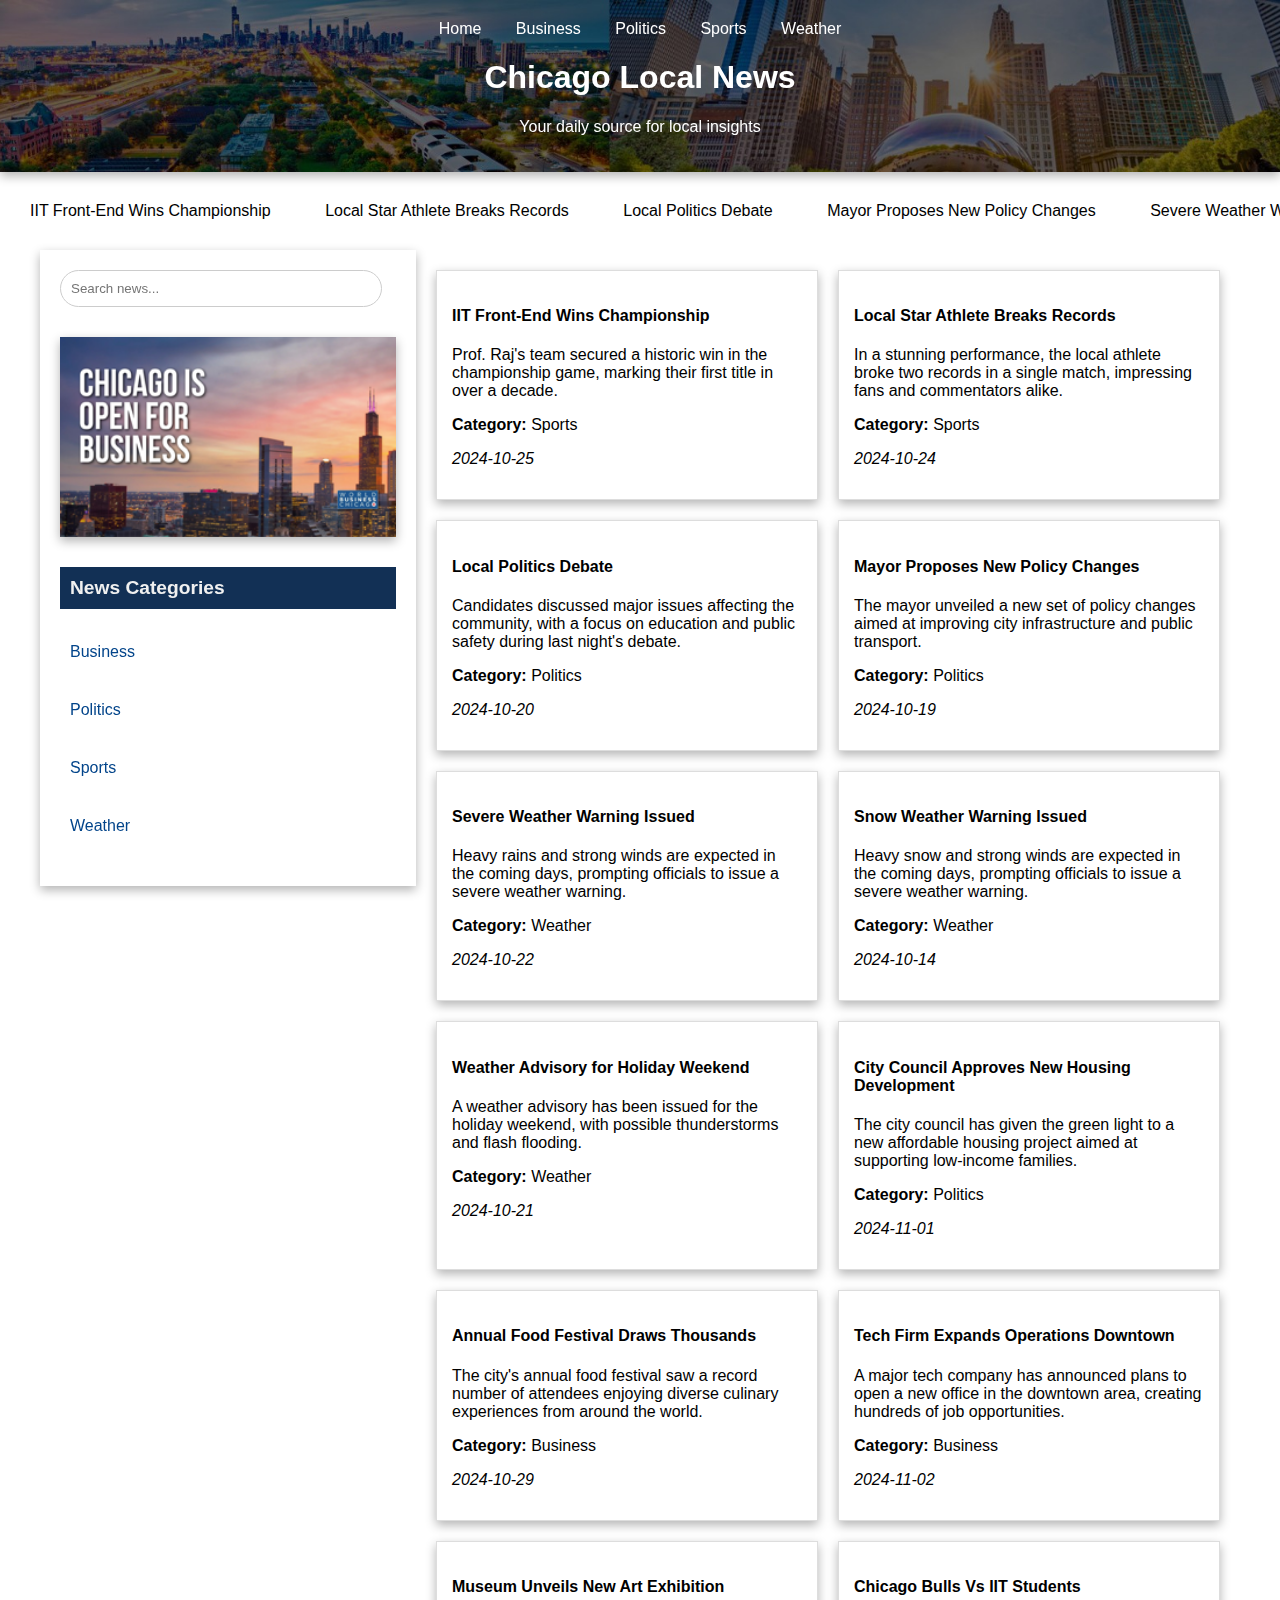
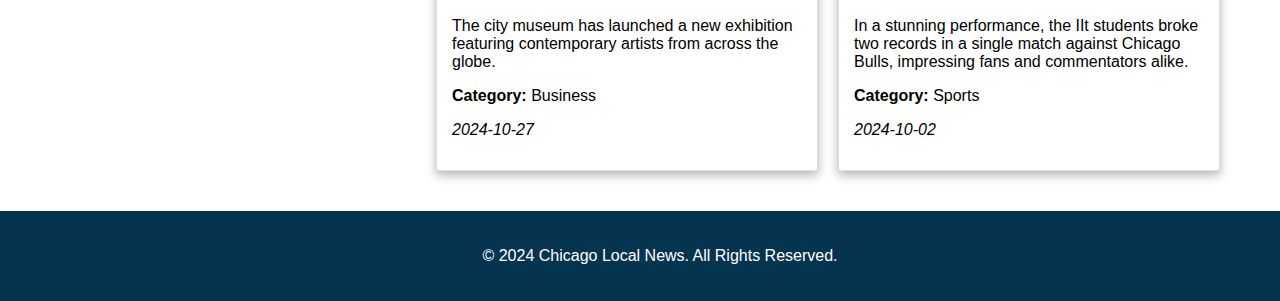
<file: index.html>
<!DOCTYPE html>
<html lang="en">
<head>
    <meta charset="UTF-8">
    <meta name="viewport" content="width=device-width, initial-scale=1.0">
    <title>Chicago Local News</title>
    <link rel="stylesheet" href="styles.css">
</head>
<body>
    <header id="header">
        <div class="header-content">
            <nav>
                <a href="index.html">Home</a>
                <a href="#Business" onclick="filterByCategory('Business')">Business</a>
                <a href="#politics" onclick="filterByCategory('Politics')">Politics</a>
                <a href="#sports"  onclick="filterByCategory('Sports')">Sports</a>
                <a href="#weather" onclick="filterByCategory('Weather')">Weather</a>
            </nav>
            <h1>Chicago Local News</h1>
            <p>Your daily source for local insights</p>

        </div>
    </header>

    <div id="top-news-section">
        <div class="top-news-left">
                   <div id="top-news-titles"></div>
        </div>
        
    </div>
    
        
    </section>

    <main id="main-body">
        <aside id="sidebar">
            <div class="search-right">
                <input type="text" id="search-bar" class="search-input" placeholder="Search news..." onkeyup="filterNews()">
            </div>
            
            <div class="sidebar">
                <div id="slideshow-container">
                    <img class="slideshow-image" src="img/image1.png" alt="Slideshow Image">
                    <img class="slideshow-image" src="img/image2.png" alt="Slideshow Image">
                    <img class="slideshow-image" src="img/image3.png" alt="Slideshow Image">
                    <img class="slideshow-image" src="img/img4.png" alt="Slideshow Image">
                </div>
                <!-- Image slide show. -->
            </div>

            <div class="categories">
                <h3>News Categories</h3>
                <ul>
                    <li><a href="#Business" onclick="filterByCategory('Business')">Business</a></li>
                    <li><a href="#politics" onclick="filterByCategory('Politics')">Politics</a></li>
                    <li><a href="#sports"  onclick="filterByCategory('Sports')">Sports</a></li>
                    <li><a href="#weather" onclick="filterByCategory('Weather')">Weather</a></li>
                </ul>
            </div>

         </aside>
        <section id="content-area"></section>
    </main>

    <footer id="footer">
        <p>&copy; 2024 Chicago Local News. All Rights Reserved.</p>
    </footer>

    <script src="script.js"></script>
</body>
</html>
</file>
<file: styles.css>
body {
    font-family: Arial, sans-serif;
    margin: 0;
    padding: 0;
}

#header {
    background: url('img/bg.jpeg') no-repeat center center/cover;
    color: white;
    box-shadow: 0px 4px 10px rgba(0, 0, 0, 0.3);
    padding: 20px;
    text-align: center;
    position: sticky;
    top: 0; /* Stick to the top of the viewport */
    z-index: 1000; /* Ensure it's above other content */
}

.header-content nav a {
    margin: 0 15px;
    color: white;
    text-decoration: none;
}

#top-news-section {
    display: flex;
    justify-content: space-between;
    align-items: center;
    padding: 30px;
    background-color: white; /* Ensure visibility */
}

#top-news-titles {
    overflow: hidden; /* Hide overflow */
    white-space: nowrap; /* Prevent line breaks */
    position: relative; /* For positioning animation */
    flex-grow: 1; /* Allow it to grow and take available space */
}

.news-title {
    display: inline-block; /* Keep titles inline */
    padding-right: 50px; /* Space between titles */
    animation: scroll 20s linear infinite; /* Animation for scrolling */
}

/* Keyframes for scrolling effect */
@keyframes scroll {
    0% {
        transform: translateX(100%); /* Start from right */
    }
    100% {
        transform: translateX(-100%); /* End on the left */
    }
}



.search-right {
    display: flex;
    align-items: center;
}

.search-input {
    width: 300px; /* Adjust the width as needed */
    padding: 10px; /* Increase padding for a larger input area */
    border-radius: 25px; /* Curved edges */
    border: 1px solid #ccc; /* Light border color */
    outline: none; /* Remove outline on focus */
    transition: border-color 0.3s;
}

.search-input:focus {
    border-color: #007BFF; /* Change border color on focus */
}


#main-body {
    display: flex;
    max-width: 1200px;
    margin: auto;
}

#sidebar {
    width: 30%;
    height: 50%;
    box-shadow: 0px 4px 10px rgba(0, 0, 0, 0.3);
    position: sticky;
    top: 0;
    padding: 20px;
}

#sidebar h3 {
    display: block;
    background-color: #123055;
    padding: 10px 10px;
    color: #f0f0f0;
    font-size: 1.2em;
    margin: 30 0 10px;
  }

#slideshow-container {
    position: relative;
    margin: 30px 0 30px;
    width: 100%; /* Adjust to fit your sidebar */
    height: 200px; /* Adjust height as needed */
    overflow: hidden;
    box-shadow: 0px 4px 10px rgba(0, 0, 0, 0.3) ;
}

.slideshow-image {
    position: absolute;
    width: 100%;
    height: 100%;
    opacity: 0;
    animation: fadeIn 20s infinite;
    object-fit: cover;
}

/* Keyframes for fade-in animation */
@keyframes fadeIn {
    0% {
        opacity:1;
    }
    0% {
        opacity: 0;
    }
    0% {
        opacity: 0;
    }
    0% {
        opacity: 0;
    }
}

.categories ul {
    list-style-type: none;
    padding: 0;
}

.categories ul li {
    margin: 10px 0;
    padding: 5px 0;
}
.categories ul li a {
        color: #123055;
        text-decoration: none;
      }
      /* categories Link Hover Effect */
      
.categories ul li:hover {
    display: block;
    background-color: #f7f7f7d0;
    box-shadow: 0px 2px 10px rgba(0, 0, 0, 0.3);
    color: #123055; /* Optional rounded corners */
      }
      
.categories ul li a {
        color: #02448a;
        text-decoration: none;
        display: block; /* Ensures link fills the whole list item */
        padding: 10px; /* Padding inside the link for better click area */
      }
      
.categories ul li a:hover {
        text-decoration: none; /* Remove underline from anchor itself */
        color: #123055;
      }

#content-area {
    width: 70%;
    padding: 20px;
    display: flex;
    flex-wrap: wrap; /* Allow cards to wrap onto the next line */
    gap: 20px; /* Space between cards */
}

.news-card {
    border: 1px solid #ddd;
    box-shadow: 0px 4px 10px rgba(0, 0, 0, 0.3);
    padding: 15px;
    transition: transform 0.3s;
    width: calc(50% - 10px); /* Two cards per row, accounting for gap */
    box-sizing: border-box; /* Include padding and border in width */
    min-height: fit-content;
}

.news-card:hover {
    transform: scale(1.05);
    border: 1px solid #007bff;
    box-shadow: 0px 4px 10px rgba(0, 0, 0, 0.3);
}


#footer {
    background-color: #043450;
    position: sticky;
    color: #fff;
    text-align: center;
    padding: 20px;
    margin-top: 20px;
    position: relative;
    bottom: 0;
    width: 100%;
        
}
</file>
